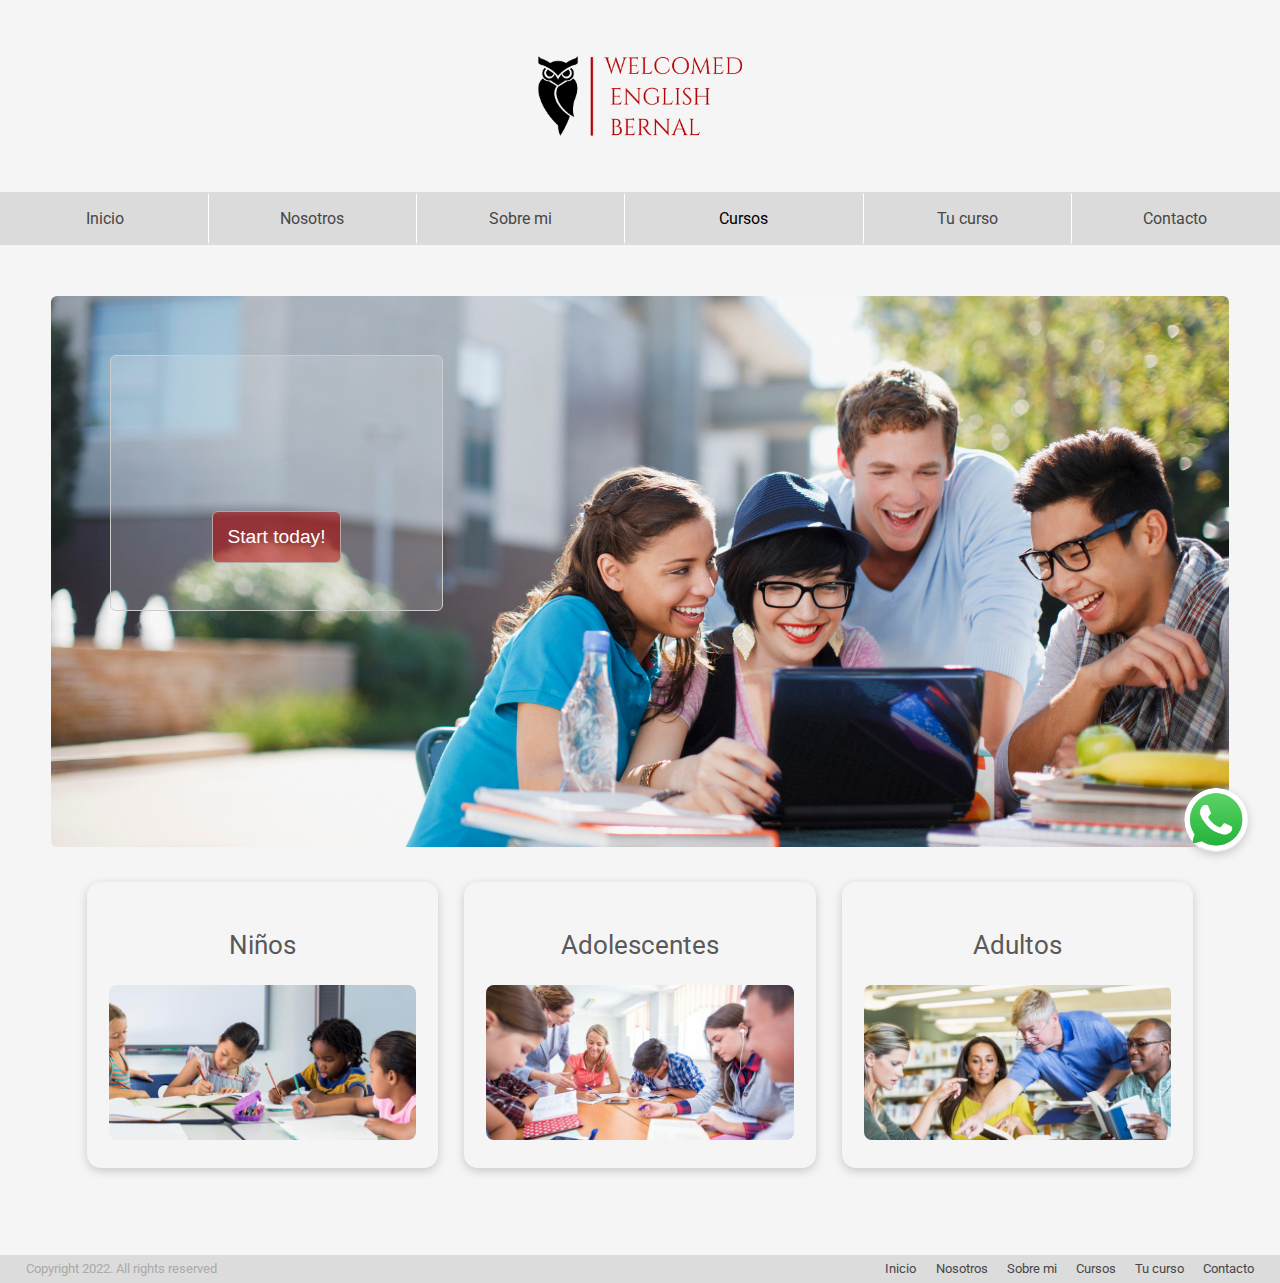
<file: index.html>
<!DOCTYPE html>
<html lang="en">

<head>
    <meta charset="UTF-8">
    <meta http-equiv="X-UA-Compatible" content="IE=edge">
    <meta name="viewport" content="width=device-width, initial-scale=1.0">
    <title>Welcomed English Bernal</title>
    <link rel="stylesheet" href="CSS/style.css">
    <link rel="shortcut icon" href="imagenes/lechuzaPNG.png" type="image/x-icon">

    <!-- Fuentes -->
    <link rel="preconnect" href="https://fonts.googleapis.com">
    <link rel="preconnect" href="https://fonts.gstatic.com" crossorigin>
    <link href="https://fonts.googleapis.com/css2?family=Roboto:wght@100;400&family=Sofia&display=swap"
        rel="stylesheet">
    <link rel="icon" href="imagenes/lechuzaICO.ico">



</head>

<body>
    <header>
        <div class="logo">
            <img src="imagenes/logoPNG.png" alt="">
        </div>
    </header>
    <nav class="main">

    </nav>
    <section class="content">
        <div class="home-image">
            <div class="message">
                <div class="quote-box">
                    <p id="quote"></p>
                    <small id="author"></small>
                </div>
                <button class="start-now_button">Start today!</button>
            </div>
        </div>
        <div class="courses">
            <div class="images">
                <div class="kids">
                    <p>Niños</p>
                    <a href="cursos.html"><img src="imagenes/kid-studying.png" alt=""></a>
                </div>
                <div class="teenagers">
                    <p>Adolescentes</p>
                    <a href="cursos_adol.html"><img src="imagenes/adolescents-studying.png" alt=""></a>
                </div>
                <div class="adults">
                    <p>Adultos</p>
                    <a href="cursos_adult.html"><img src="imagenes/adult-studying.png" alt=""></a>
                </div>
            </div>
        </div>
    </section>

    <footer id="footer"> </footer>

    <script src="JS/navbar.js"></script>
    <script src="JS/main.js"></script>
</body>

</html>
</file>
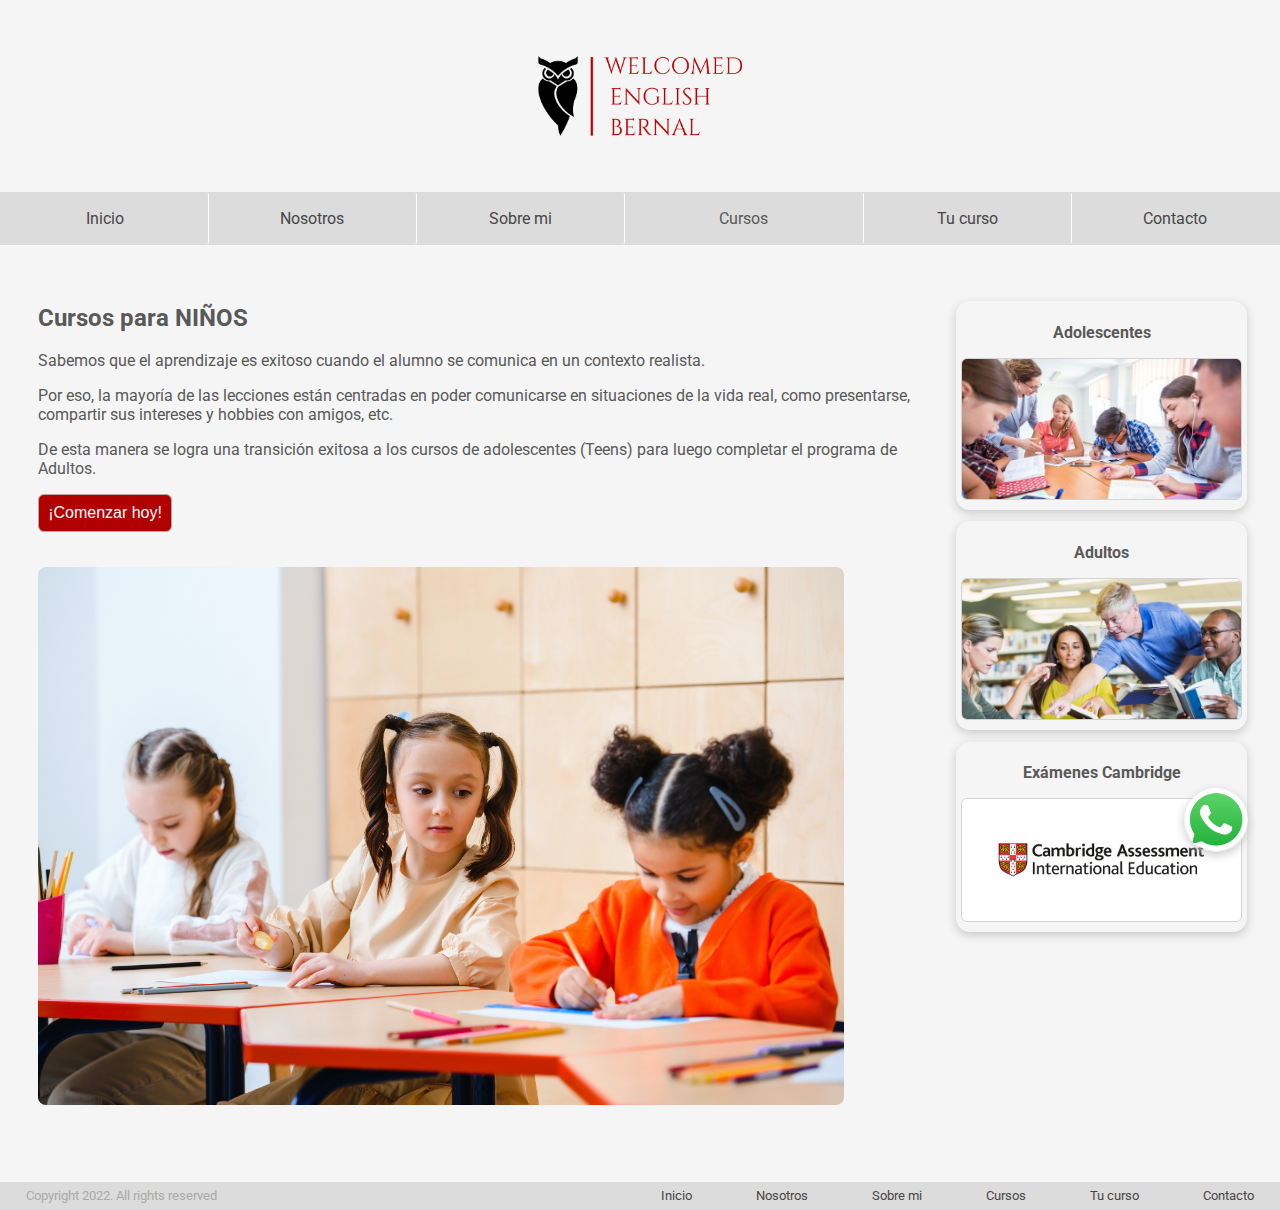
<file: cursos.html>
<!DOCTYPE html>
<html lang="en">

<head>
    <meta charset="UTF-8">
    <meta http-equiv="X-UA-Compatible" content="IE=edge">
    <meta name="viewport" content="width=device-width, initial-scale=1.0">
    <link rel="stylesheet" href="CSS/cursosstyle.css">
    <link rel="stylesheet" href="CSS/navbarStyle.css">

    <!-- Fuentes -->
    <link rel="preconnect" href="https://fonts.googleapis.com">
    <link rel="preconnect" href="https://fonts.gstatic.com" crossorigin>
    <link href="https://fonts.googleapis.com/css2?family=Roboto:wght@100;400&family=Sofia&display=swap"
        rel="stylesheet">

    <link rel="icon" href="imagenes/lechuzaICO.ico">
    <title>Welcomed English Bernal</title>
</head>

<body>
    <header>
        <div class="logo">
            <img src="imagenes/logoPNG.png" alt="">
        </div>
    </header>
    <nav class="main"></nav>

    <section class="container">
        <article class="article">
            <div>

                <h2>Cursos para NIÑOS</h2>
                <p>Sabemos que el aprendizaje es exitoso cuando el alumno se comunica en un contexto
                    realista.</p>
                <p>Por eso, la mayoría de las lecciones están centradas en poder comunicarse en situaciones
                    de la vida real, como presentarse, compartir sus intereses y hobbies con amigos, etc. </p>
                <p>De esta manera se logra una transición exitosa a los cursos de adolescentes (Teens)
                    para luego completar el programa de Adultos.</p>
                <button class="start-now_button">¡Comenzar hoy!</button>
            </div>

            <div class="image">
                <img src="imagenes/kids-studying-big.jpg" alt="Niños">
            </div>

        </article>
        <aside class="aside">
            <div class="courses">
                <div class="teenagers">
                    <p><strong>Adolescentes</strong></p>
                    <a href="cursos_adol.html"><img src="imagenes/adolescents-studying.png" alt=""></a>
                </div>
                <div class="adults">
                    <p><strong>Adultos</strong></p>
                    <a href="cursos_adult.html"><img src="imagenes/adult-studying.png" alt=""></a>
                </div>
                <div class="exam">
                    <p><strong>Exámenes Cambridge</strong></p>
                    <a href="exam.html"><img src="imagenes/cambridge-assessment-international-education-logo.jpg"
                            alt=""></a>
                </div>
            </div>

        </aside>
    </section>

    <footer id="footer"></footer>
    <script src="JS/navbar.js"></script>
</body>

</html>
</file>
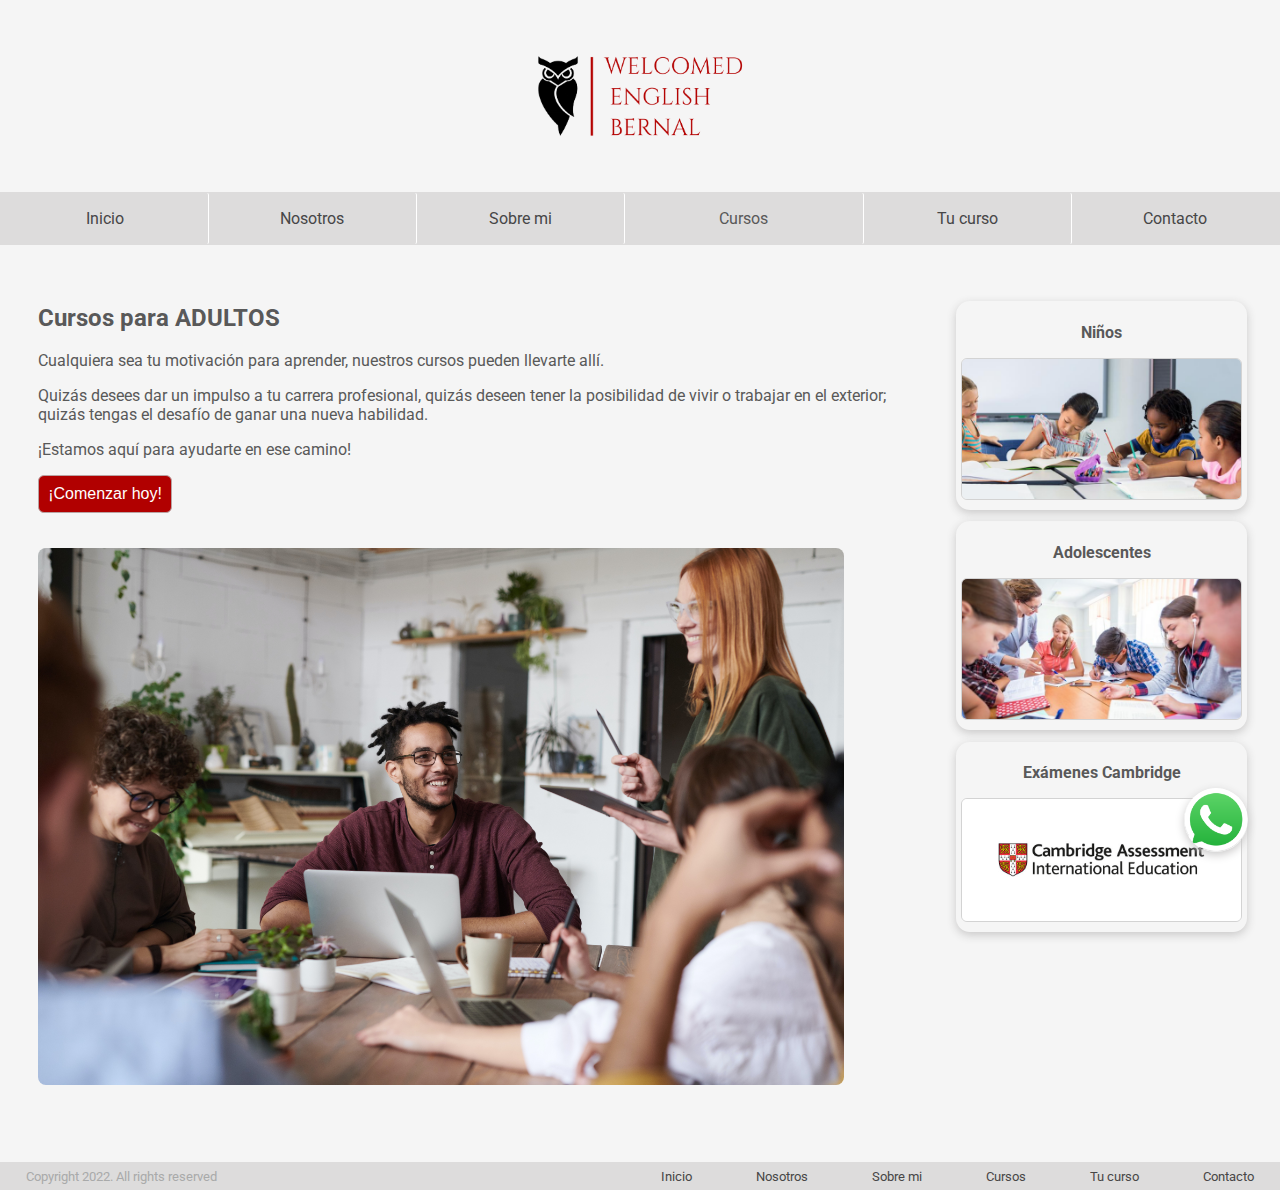
<file: cursos_adult.html>
<!DOCTYPE html>
<html lang="en">

<head>
    <meta charset="UTF-8">
    <meta http-equiv="X-UA-Compatible" content="IE=edge">
    <meta name="viewport" content="width=device-width, initial-scale=1.0">
    <link rel="stylesheet" href="CSS/cursosstyle.css">
    <link rel="stylesheet" href="CSS/navbarStyle.css">

    <!-- Fuentes -->
    <link rel="preconnect" href="https://fonts.googleapis.com">
    <link rel="preconnect" href="https://fonts.gstatic.com" crossorigin>
    <link href="https://fonts.googleapis.com/css2?family=Roboto:wght@100;400&family=Sofia&display=swap"
        rel="stylesheet">

    <link rel="icon" href="imagenes/lechuzaICO.ico">
    <title>Welcomed English Bernal</title>
</head>

<body>
    <header>
        <div class="logo">
            <img src="imagenes/logoPNG.png" alt="">
        </div>
    </header>
    <nav class="main"></nav>

    <section class="container">
        <article class="article">
            <div>

                <h2>Cursos para ADULTOS</h2>
                <p>Cualquiera sea tu motivación para aprender, nuestros cursos pueden llevarte allí.</p>
                <p>Quizás desees dar un impulso a tu carrera profesional, quizás deseen tener la posibilidad de vivir o
                    trabajar en el exterior; quizás tengas el desafío de ganar una nueva habilidad. </p>
                <p>¡Estamos aquí para ayudarte en ese camino!</p>

                <button class="start-now_button">¡Comenzar hoy!</button>

            </div>
            <div class="image">
                <img src="imagenes/adults-studying-big.jpg" alt="Adultos">
            </div>
        </article>
        <aside class="aside">
            <div class="courses">

                <div class="kids">
                    <p><strong>Niños</strong></p>
                    <a href="cursos.html"><img src="imagenes/kid-studying.png" alt=""></a>
                </div>

                <div class="adults">
                    <p><strong>Adolescentes</strong></p>
                    <a href="cursos_adol.html"><img src="imagenes/adolescents-studying.png" alt=""></a>
                </div>

                <div class="exam">
                    <p><strong>Exámenes Cambridge</strong></p>
                    <a href="exam.html"><img src="imagenes/cambridge-assessment-international-education-logo.jpg"
                            alt=""></a>
                </div>
            </div>

        </aside>
    </section>

    <footer id="footer"></footer>
    <script src="JS/navbar.js"></script>
</body>

</html>
</file>
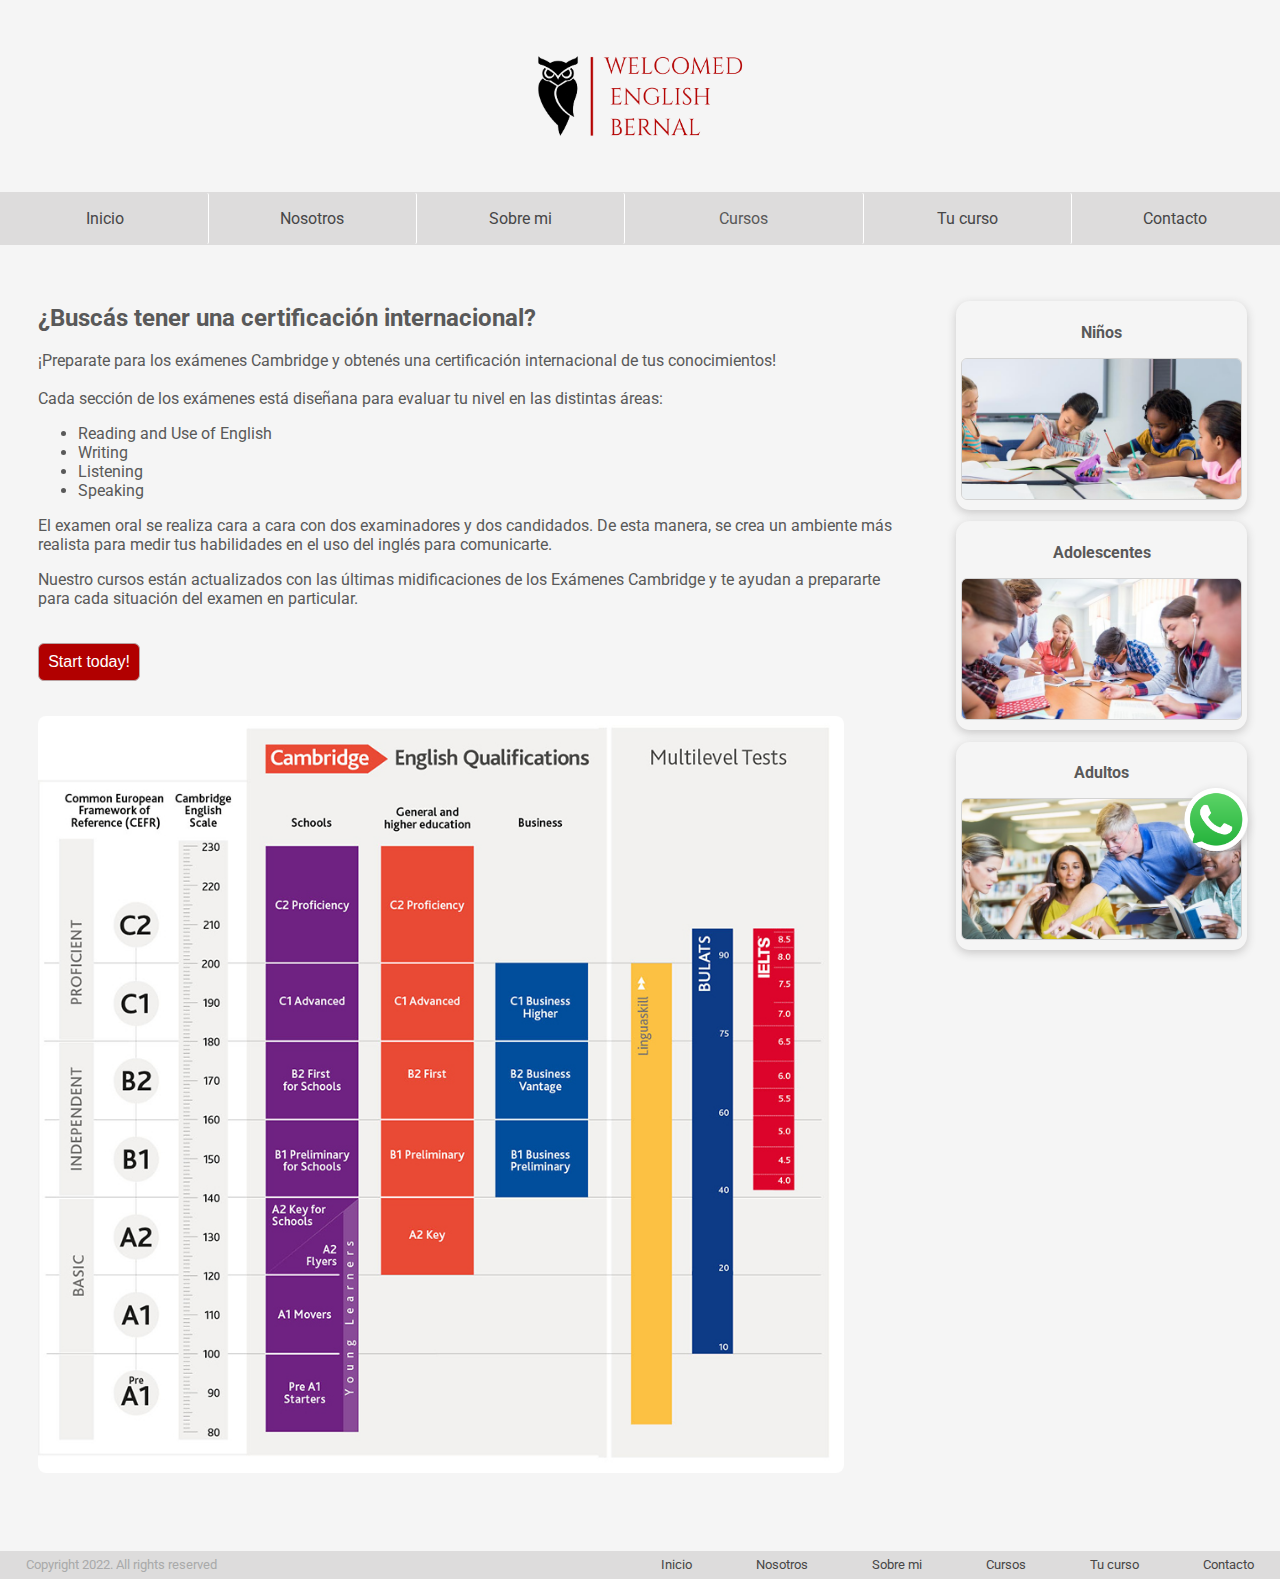
<file: exam.html>
<!DOCTYPE html>
<html lang="en">

<head>
    <meta charset="UTF-8">
    <meta http-equiv="X-UA-Compatible" content="IE=edge">
    <meta name="viewport" content="width=device-width, initial-scale=1.0">
    <link rel="stylesheet" href="CSS/cursosstyle.css">
    <link rel="stylesheet" href="CSS/navbarStyle.css">

    <!-- Fuentes -->
    <link rel="preconnect" href="https://fonts.googleapis.com">
    <link rel="preconnect" href="https://fonts.gstatic.com" crossorigin>
    <link href="https://fonts.googleapis.com/css2?family=Roboto:wght@100;400&family=Sofia&display=swap"
        rel="stylesheet">

    <link rel="icon" href="imagenes/lechuzaICO.ico">
    <title>Welcomed English Bernal</title>
</head>

<body>
    <header>
        <div class="logo">
            <img src="imagenes/logoPNG.png" alt="">
        </div>
    </header>
    <nav class="main"></nav>

    <section class="container">
        <article class="article">
            <div>

                <h2>¿Buscás tener una certificación internacional?</h2>
                <p>¡Preparate para los exámenes Cambridge y obtenés una certificación internacional de tus
                    conocimientos!
                    <br><br>
                    Cada sección de los exámenes está diseñana para evaluar tu nivel en las distintas áreas:
                </p>
                <ul>
                    <li>Reading and Use of English</li>
                    <li>Writing</li>
                    <li>Listening</li>
                    <li>Speaking</li>
                </ul>
                <p>El examen oral se realiza cara a cara con dos examinadores y dos candidados. De esta manera, se crea
                    un ambiente más realista para medir tus habilidades en el uso del inglés para comunicarte.
                </p>
                <p>Nuestro cursos están actualizados con las últimas midificaciones de los Exámenes Cambridge y te
                    ayudan a prepararte para cada situación del examen en particular.
                </p><br>

                <button class="start-now_button">Start today!</button>

            </div>
            <div class="image">
                <img src="imagenes/exams.jpg" alt="Exams" width="100%">
            </div>
        </article>
        <aside class="aside">
            <div class="courses">

                <div class="kids">
                    <p><strong>Niños</strong></p>
                    <a href="cursos.html"><img src="imagenes/kid-studying.png" alt=""></a>
                </div>

                <div class="teenagers">
                    <p><strong>Adolescentes</strong></p>
                    <a href="cursos_adol.html"><img src="imagenes/adolescents-studying.png" alt=""></a>
                </div>

                <div class="adults">
                    <p><strong>Adultos</strong></p>
                    <a href="cursos_adult.html"><img src="imagenes/adult-studying.png" alt=""></a>
                </div>
            </div>

        </aside>
    </section>

    <footer id="footer"></footer>
    <script src="JS/navbar.js"></script>

</body>

</html>
</file>
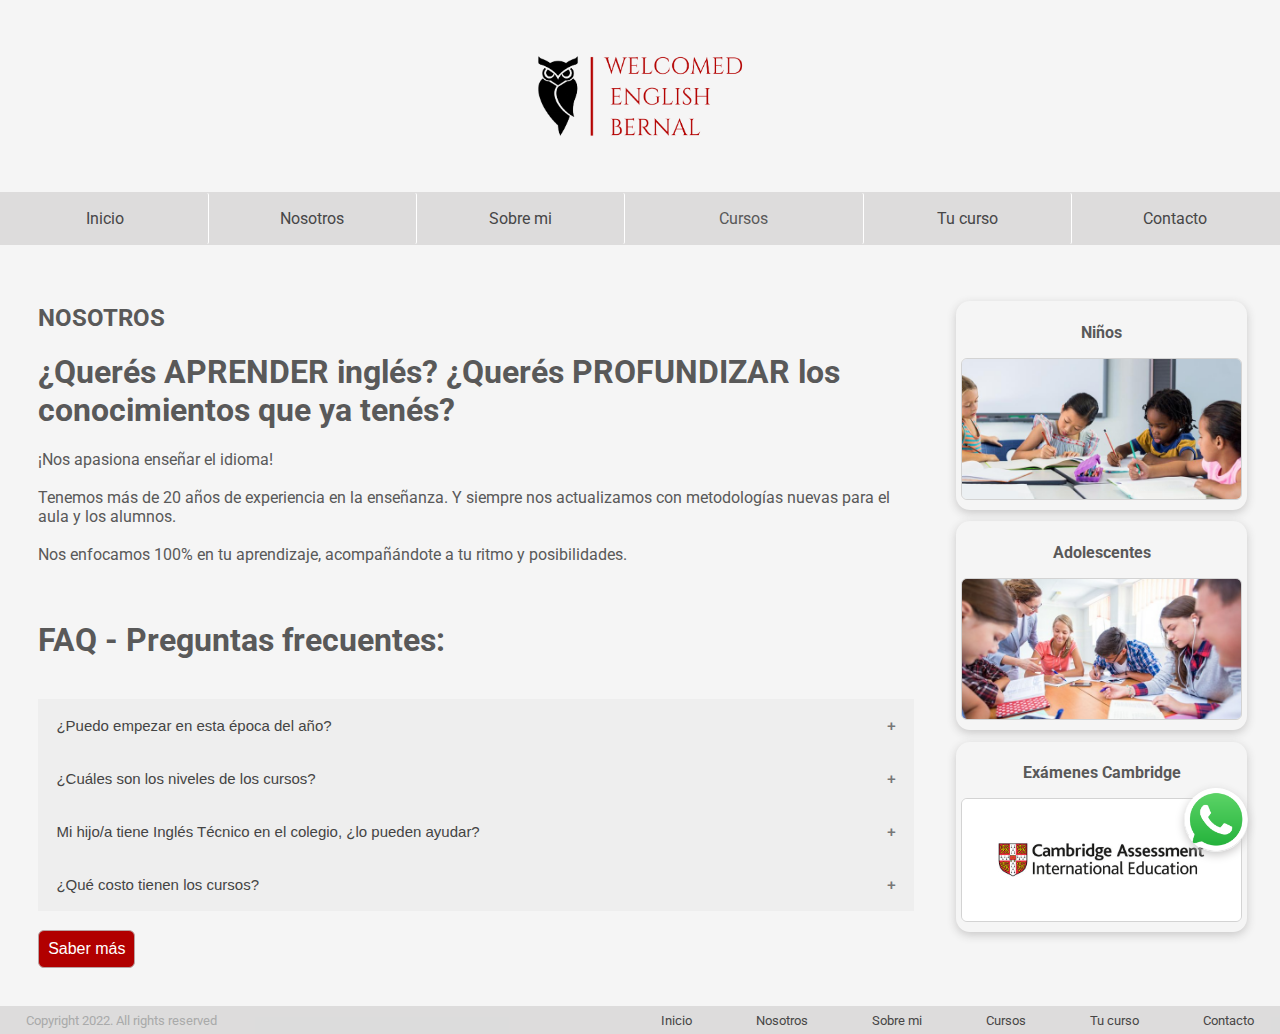
<file: nosotros.html>
<!DOCTYPE html>
<html lang="en">

<head>
    <meta charset="UTF-8">
    <meta http-equiv="X-UA-Compatible" content="IE=edge">
    <meta name="viewport" content="width=device-width, initial-scale=1.0">
    <link rel="stylesheet" href="CSS/cursosstyle.css">
    <link rel="stylesheet" href="CSS/navbarStyle.css">
    <link rel="stylesheet" href="CSS/nosotros.css">

    <!-- Fuentes -->
    <link rel="preconnect" href="https://fonts.googleapis.com">
    <link rel="preconnect" href="https://fonts.gstatic.com" crossorigin>
    <link href="https://fonts.googleapis.com/css2?family=Roboto:wght@100;400&family=Sofia&display=swap"
        rel="stylesheet">

    <link rel="icon" href="imagenes/lechuzaICO.ico">
    <title>Welcomed English Bernal</title>
</head>

<body>
    <header>
        <div class="logo">
            <img src="imagenes/logoPNG.png" alt="">
        </div>
    </header>
    <nav class="main"></nav>

    <section class="container">
        <article class="article">
            <div>

                <h2>NOSOTROS</h2>
                <h1>¿Querés APRENDER inglés? ¿Querés PROFUNDIZAR los conocimientos que ya tenés?</h1>
                <p>¡Nos apasiona enseñar el idioma! <br><br>
                    Tenemos más de 20 años de experiencia en la enseñanza. Y siempre nos actualizamos con metodologías
                    nuevas para el aula y los alumnos. <br><br>
                    Nos enfocamos 100% en tu aprendizaje, acompañándote a tu ritmo y posibilidades. </p><br>

                <h1>FAQ - Preguntas frecuentes:</h1><br>
                <button class="accordion">¿Puedo empezar en esta época del año?</button>
                <div class="panel">
                    <p>¡Si! Cualquier momento es bueno para empezar. Lo importante es evaluar tu nivel de inglés y
                        comenzamos.
                        El mejor momento es HOY!!</p>
                </div>

                <button class="accordion">¿Cuáles son los niveles de los cursos?</button>
                <div class="panel">
                    <p>Según las edades de los estudiantes, los cursos se dividen en: <br><br>
                        - KIDS (niños), <br>
                        - TEENS (adolescentes) y <br>
                        - SENIOR (adultos).</p>
                    <p>Según el nivel de conocimiento, los cursos pueden ser de nivel:<br><br>
                        - A1 y A2 (Beginner), <br>
                        - B1 y B2 (Intermediate) ó <br>
                        - C1 y C2 (Advanced).</p>
                </div>

                <button class="accordion">Mi hijo/a tiene Inglés Técnico en el colegio, ¿lo pueden ayudar?</button>
                <div class="panel">
                    <p>¡Si! Trabajamos con bibliografía específica para Inglés Técnico y podemos orientar nuestros
                        cursos
                        anuales en esta temática. Además brindamos las bases gramaticales fundamentales y demás aspectos
                        del
                        idioma, aplicables a cualquier disciplina.</p>
                </div>

                <button class="accordion">¿Qué costo tienen los cursos?</button>
                <div class="panel">
                    <p>Cada nivel de curso, tiene su costo. Llamanos y te damos todos los detalles.</p>
                </div>
                <br>
                <button class="start-now_button">Saber más</button>

            </div>

        </article>
        <aside class="aside">
            <div class="courses">

                <div class="kids">
                    <p><strong>Niños</strong></p>
                    <a href="cursos.html"><img src="imagenes/kid-studying.png" alt=""></a>
                </div>

                <div class="adults">
                    <p><strong>Adolescentes</strong></p>
                    <a href="cursos_adol.html"><img src="imagenes/adolescents-studying.png" alt=""></a>
                </div>

                <div class="exam">
                    <p><strong>Exámenes Cambridge</strong></p>
                    <a href="exam.html"><img src="imagenes/cambridge-assessment-international-education-logo.jpg"
                            alt=""></a>
                </div>
            </div>

        </aside>
    </section>

    <footer id="footer"></footer>
    <script src="JS/navbar.js"></script>
    <script>
        var acc = document.getElementsByClassName("accordion");
        var i;

        for (i = 0; i < acc.length; i++) {
            acc[i].addEventListener("click", function () {
                this.classList.toggle("active");
                var panel = this.nextElementSibling;
                if (panel.style.maxHeight) {
                    panel.style.maxHeight = null;
                } else {
                    panel.style.maxHeight = panel.scrollHeight + "px";
                }
            });
        }
    </script>

</body>

</html>
</file>
<file: CSS/style.css>
html {
    box-sizing: border-box;
    background-color: rgba(245, 245, 245, 1);
    font-family: "Roboto", sans-serif;
    color: #595959;
}

body {
    margin: 0;
    padding: 0;
}

*,
*:before,
*:after {
    box-sizing: inherit;
}


/* Logo */
.logo {
    display: flex;
    justify-content: center;
}

.logo img {
    max-width: 25%;
    padding: 4%;
}


/* Barra de navegacion */
nav {
    width: 100%;
    transition: all 1s;
    position: sticky;
    z-index: 1;
    padding: 0.1%;
    background-color: rgba(214, 212, 212, 0.8);
    display: flex;
    align-items: center;
    justify-content: center;
}

.main .bar-container {
    flex: 1;
    display: flex;
    list-style: none;
    padding: 0;
}

.bar-container a {
    text-decoration: none;
    color: rgb(70, 70, 71);
    transition: all 0.5s;
    padding: 1vw 3vw;

}


.bar-item {
    flex: 1;
    border-right: 0.1rem solid rgb(255, 255, 255);
    text-align: center;
    display: flex;
    justify-content: center;
    align-items: center;
    border-radius: 2px;
    transition: all 0.5s;
}

.bar-item:last-child {
    border-right: 0;
}

.bar-item:hover {
    background-color: rgba(175, 175, 175, 0.8);
}

.dropdown a:hover {
    background-color: rgba(175, 175, 175, 0.8);
}

.nav-logo {
    max-width: 0;
    max-height: 2vh;
    overflow: hidden;
    transition: all 0.5s;
    border: none;
}



.fixed-nav {
    top: 0;
}

.fixed-nav .nav-logo {
    flex: 1;
    padding: 1%;
    max-width: 5%;
    background-image: url("../imagenes/logoSVG.svg");
    background-size: cover;
    border-right: 0.1rem solid black;
}


#courses {
    position: relative;
    display: inline-block;
    cursor: pointer;
    padding: 1rem;
    color: black;
}

.dropdown {
    display: block;
    opacity: 0;
    position: absolute;
    right: 0;
    background-color: rgba(216, 216, 216, 0.8);
    width: 100%;
    box-shadow: 0px 8px 16px 0px rgba(0, 0, 0, 0.2);
    z-index: 1;
    transition: all 0.5s;
    margin-top: 2vh;
    visibility: hidden;
}

.dropdown a {
    color: black;
    padding: 12px 16px;
    text-decoration: none;
    display: block;
}

.hovered {
    opacity: 1;
    visibility: visible;
}


/* Contenido central*/
.content {
    display: flex;
    flex-direction: column;
    transition: transform 0.5s;
    padding: 4vw;
}

.home-image {
    background-image: url("../imagenes/Students.jpg");
    background-size: cover;
    border-radius: 6px;
    display: flex;
    justify-content: flex-start;
    text-align: start;
    align-items: flex-start;
}

.message {
    padding: 4%;
    margin: 5% 0 20% 5%;
    color: white;
    background-color: rgba(232, 232, 233, 0.233);
    border: 1px solid rgb(204, 204, 204);
    border-radius: 6px;
    display: flex;
    flex-direction: column;
    justify-content: center;
    align-items: center;
    max-width: 25rem;
    text-align: center;
    font-size: 1.5vw;
    width: 26vw;
    height: 20vw;
    transition: all 1s;
}

.quote-box {
    margin-bottom: 5%;
    flex: 1;
}

.start-now_button {
    padding: 6%;
    background-color: rgba(177, 0, 0, 0.534);
    color: white;
    border: 1px solid rgb(185, 163, 163);
    border-radius: 6px;
    font-size: 1.5vw;
    cursor: pointer;
}

.start-now_button:hover {
    background-color: white;
    border: 1px solid rgb(177, 0, 0);
    color: rgb(177, 0, 0);
}

img {
    border-radius: 8px;
}


/* Tarjetas cursos */
.courses {
    display: flex;
    flex-direction: column;
    padding: 3%;
    background-color: rgba(245, 245, 245, 0.555);
}

.courses div {
    width: 100%;
    text-align: center;
}


.images {
    display: flex;
    justify-content: space-between;
    gap: 2vw;
    font-size: 2vw;
}

.images div {
    display: flex;
    width: 33%;
    flex-direction: column;
    border-radius: 14px;
    box-shadow: 0 3px 10px rgb(201, 200, 200);
    padding: 2%;
    transition: all 0.5s;
}

.images div:hover {
    transform: scale(1.02);
}

.images img {
    width: 100%;
    padding: 0;
    flex: 1 0 auto;
}


/* Footer */
footer {
    display: flex;
    background-color: rgba(201, 200, 200, 0.555);
    padding-bottom: 1rem;
    padding: 0.5vw 2vw;
    font-size: 1vw;
}

footer p {
    margin: 0;
    color: rgb(169, 170, 170);
}

.site-map {
    display: flex;
    gap: 1.5vw;
    justify-content: center;
    margin-left: auto;
}

.site-map a {
    text-decoration: none;
    color: rgb(71, 70, 70);
}

.site-map a:hover {
    color: rgb(158, 158, 158);
}

.boton_whatsapp img {
    position: fixed;
    bottom: 3rem;
    right: 2rem;
    width: 4rem;
    box-shadow: 0 3px 10px rgb(201, 200, 200);
    border-radius: 50%;
}


/* Media queries */

@media screen and (max-width:820px) {
    .images {
        flex-wrap: wrap;
        justify-content: center;
        font-size: 3vw;
    }

    .logo img {
        max-width: 30%;
        padding: 2%;
    }

    .images div {
        width: 80%;
    }

    nav {
        font-size: 0.7rem;
    }

    .fixed-nav .nav-logo {
        background-image: url("../imagenes/lechuzaSVG.svg");
        padding: 3%;
        max-width: 5%;
    }

    .dropdown {
        margin-top: 1.5vh;
    }

    .message {
        font-size: 1rem;
        width: 45vw;
        height: 45vw;
    }

    .start-now_button {
        font-size: 2.5vw;
    }

    footer {
        font-size: 0.8rem;
    }
}
</file>
<file: CSS/cursosstyle.css>
html {
    box-sizing: border-box;
    background-color: rgba(245, 245, 245, 1);
    font-family: "Roboto", sans-serif;
    color: #595959;
}

body {
    margin: 0;
    padding: 0;
}

/*Contenido central*/
.container {
    display: grid;
    grid-template: 1fr / 3fr 1fr;
    gap: 3%;
    background-color: rgba(245, 245, 245, 0.555);
    padding: 3%;
}

article {
    display: flex;
    flex-direction: column;
}

.image {
    padding: 4% 8% 4% 0;
}

.image img {
    border-radius: 8px;
    width: 100%;
}

aside {
    margin: 4% 0;
}

aside img {
    width: 100%;
    border-radius: 6px;
    border: 1px solid lightgray;
}

/* Tarjetas cursos */
.courses {
    display: flex;
    flex-direction: column;
    justify-content: flex-start;
    gap: 1%;
}

.courses div {
    width: 100%;
    text-align: center;
    transition: all 0.5s;
    box-shadow: 0 3px 10px rgb(201, 200, 200);
    border-radius: 14px;
    padding: 2%;
    margin: 2%;
}

.courses div:hover {
    transform: scale(1.02);
}

/*Boton de acción*/
.start-now_button {
    padding: 1%;
    background-color: rgb(177, 0, 0);
    color: white;
    border: 1px solid rgb(185, 163, 163);
    border-radius: 6px;
    font-size: 16px;
    cursor: pointer;
}

.start-now_button:hover {
    background-color: white;
    border: 1px solid rgb(177, 0, 0);
    color: rgb(177, 0, 0);
}

@media screen and (max-width:820px) {
    .container {
        display: flex;
        flex-direction: column;
        align-items: center;
        justify-content: center;
    }

    .courses {
        align-items: center;
        justify-content: center;
        gap: 3%;
    }

    .courses div {
        width: 70%;
    }

    .start-now_button {
        font-size: 16px;
    }
}
</file>
<file: CSS/navbarStyle.css>
html {
    box-sizing: border-box;
    font-family: "Roboto", sans-serif;
    color: #595959;
}

*,
*:before,
*:after {
    box-sizing: inherit;
}

/* Logo */

.logo {
    display: flex;
    justify-content: center;
}

.logo img {
    width: 25%;
    padding: 4%;
}


/* Barra de navegacion */
nav {
    width: 100%;
    transition: all 1s;
    position: sticky;
    z-index: 1;
    padding: 0.1%;
    background-color: rgba(201, 200, 200, 0.555);
    display: flex;
    align-items: center;
    justify-content: center;
}

.main .bar-container {
    flex: 1;
    display: flex;
    list-style: none;
    padding: 0;
    font-size: 1rem;
}

.bar-container a {
    text-decoration: none;
    color: rgb(70, 70, 71);
    transition: all 0.5s;
}

.bar-item {
    flex: 1;
    border-right: 0.1rem solid rgb(255, 255, 255);
    text-align: center;
    display: flex;
    justify-content: center;
    align-items: center;
    border-radius: 2px;
    transition: all 0.5s;
} 

.bar-item:last-child {
    border-right: 0;
}

.bar-item:hover {
    background-color: rgba(175, 175, 175, 0.8);
}

.dropdown a:hover {
    background-color: rgba(175, 175, 175, 0.8);
}

.nav-logo {
    max-width: 0;
    max-height: 2vh;
    overflow: hidden;
    transition: all 0.5s;
    border: none;
}

.fixed-nav {
    top: 0;
}

.fixed-nav .nav-logo {
    flex: 1;
    padding: 1%;
    max-width: 5%;
    background-image: url("../imagenes/logoSVG.svg");
    background-size: cover;
    border-right: 0.1rem solid black;
}

#courses {
    position: relative;
    display: inline-block;
    cursor: pointer;
    padding: 1rem;
}

.dropdown {
    display: block;
    opacity: 0;
    position: absolute;
    right: 0;
    background-color: rgba(216, 216, 216, 0.6);
    width: 100%;
    box-shadow: 0px 8px 16px 0px rgba(0, 0, 0, 0.2);
    z-index: 1;
    transition: all 0.5s;
    margin-top: 2vh;
    visibility: hidden;
}

.dropdown a {
    color: black;
    padding: 12px 16px;
    text-decoration: none;
    display: block;
}

.hovered {
    opacity: 1;
    visibility: visible;
}


/* Footer */
footer {
    display: flex;
    background-color: rgba(201, 200, 200, 0.555);
    padding-bottom: 1rem;
    padding: 0.5vw 2vw;
    font-size: 1vw;
}

footer p {
    margin: 0;
    color: rgb(169, 170, 170);
}

.site-map {
    display: flex;
    gap: 5vw;
    justify-content: center;
    margin-left: auto;
}

.site-map a {
    text-decoration: none;
    color: rgb(71, 70, 70);
}

.site-map a:hover {
    color: rgb(158, 158, 158);
}

.boton_whatsapp img {
    position: fixed;
    bottom: 3rem;
    right: 2rem;
    width: 4rem;
    box-shadow: 0 3px 10px rgb(201 200 200);
    border-radius: 50%;
}

/* Media queries */

@media screen and (max-width:820px) {
    
    nav div{
        font-size: 0.7rem;
    }

    .fixed-nav .nav-logo {
        background-image: url("../imagenes/lechuzaSVG.svg");
        padding: 3%;
        max-width:5%;
    }

    .dropdown {
        margin-top: 1.5vh;
    }

    footer {
        font-size: 2vw;
    }
}
</file>
<file: CSS/nosotros.css>
.accordion {
    background-color: #eee;
    color: #444;
    cursor: pointer;
    padding: 18px;
    width: 100%;
    border: none;
    text-align: left;
    outline: none;
    font-size: 15px;
    transition: 0.4s;
  }
  
  .active, .accordion:hover {
    background-color: #ccc;
  }
  
  .accordion:after {
    content: '\002B';
    color: #777;
    font-weight: bold;
    float: right;
    margin-left: 5px;
  }
  
  .active:after {
    content: "\2212";
  }
  
  .panel {
    padding: 0 18px;
    background-color: white;
    max-height: 0;
    overflow: hidden;
    transition: max-height 0.2s ease-out;
  }
</file>
